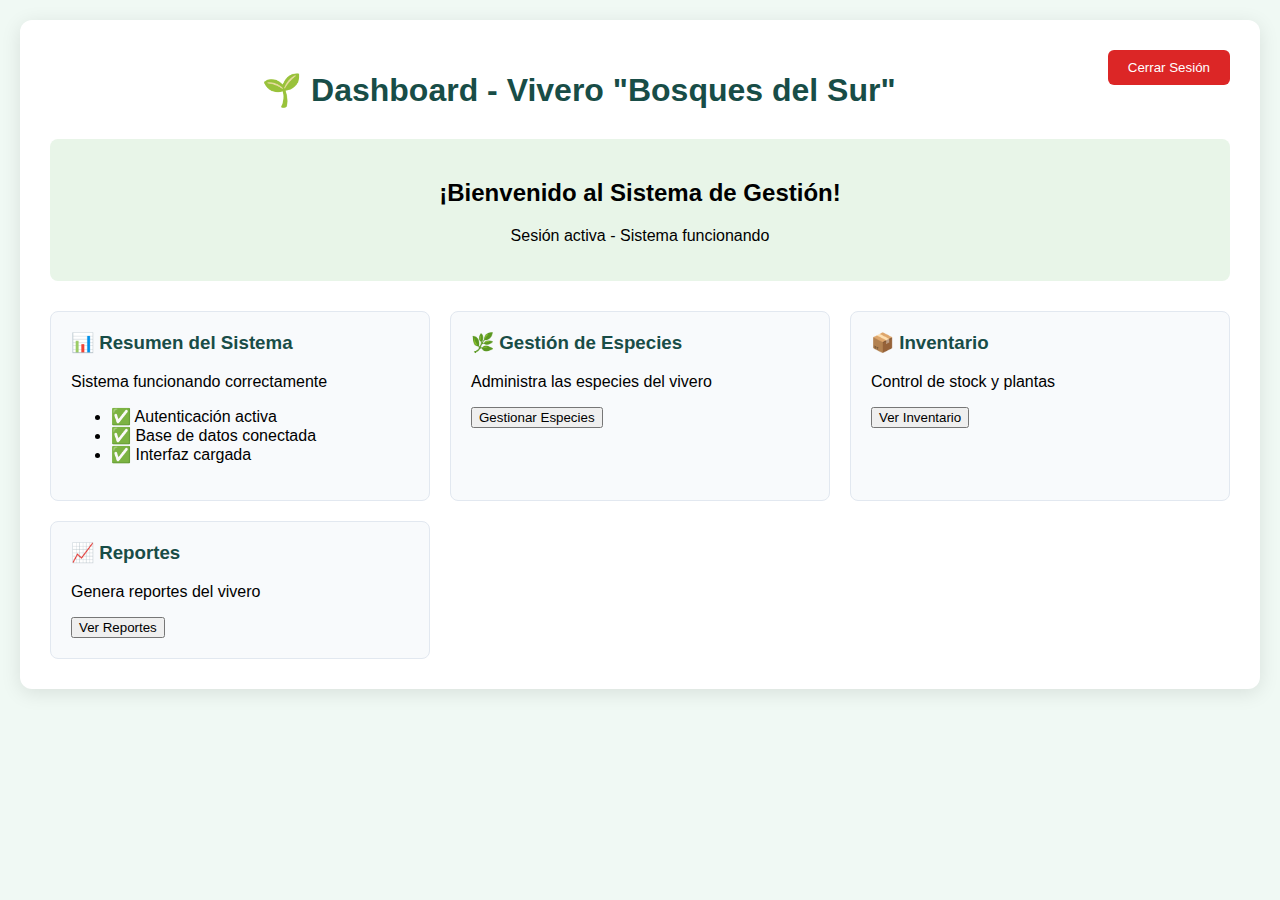
<file: Sistema_Gestion_Vivero/frontend/html/dashboard.html>
<!DOCTYPE html>
<html lang="es">
<head>
  <meta charset="UTF-8" />
  <meta name="viewport" content="width=device-width, initial-scale=1.0" />
  <title>Dashboard - Vivero Bosques del Sur</title>
  <style>
    body { 
      font-family: Arial, sans-serif; 
      background: #f0f9f4; 
      margin: 0; 
      padding: 20px; 
    }
    .container { 
      max-width: 1200px; 
      margin: 0 auto; 
      background: white; 
      padding: 30px; 
      border-radius: 12px; 
      box-shadow: 0 4px 20px rgba(0,0,0,0.1); 
    }
    h1 { color: #184d47; text-align: center; margin-bottom: 30px; }
    .welcome { 
      background: #e8f5e8; 
      padding: 20px; 
      border-radius: 8px; 
      margin-bottom: 30px; 
      text-align: center; 
    }
    .logout-btn { 
      background: #dc2626; 
      color: white; 
      padding: 10px 20px; 
      border: none; 
      border-radius: 6px; 
      cursor: pointer; 
      float: right; 
    }
    .logout-btn:hover { background: #b91c1c; }
    .grid { 
      display: grid; 
      grid-template-columns: repeat(auto-fit, minmax(300px, 1fr)); 
      gap: 20px; 
      margin-top: 30px; 
    }
    .card { 
      background: #f8fafc; 
      padding: 20px; 
      border-radius: 8px; 
      border: 1px solid #e2e8f0; 
    }
    .card h3 { color: #184d47; margin-top: 0; }
  </style>
</head>
<body>
  <div class="container">
    <button class="logout-btn" onclick="logout()">Cerrar Sesión</button>
    <h1>🌱 Dashboard - Vivero "Bosques del Sur"</h1>
    
    <div class="welcome">
      <h2>¡Bienvenido al Sistema de Gestión!</h2>
      <p id="user-welcome">Usuario logueado correctamente</p>
    </div>

    <div class="grid">
      <div class="card">
        <h3>📊 Resumen del Sistema</h3>
        <p>Sistema funcionando correctamente</p>
        <ul>
          <li>✅ Autenticación activa</li>
          <li>✅ Base de datos conectada</li>
          <li>✅ Interfaz cargada</li>
        </ul>
      </div>

      <div class="card">
        <h3>🌿 Gestión de Especies</h3>
        <p>Administra las especies del vivero</p>
        <button onclick="alert('Funcionalidad en desarrollo')">Gestionar Especies</button>
      </div>

      <div class="card">
        <h3>📦 Inventario</h3>
        <p>Control de stock y plantas</p>
        <button onclick="alert('Funcionalidad en desarrollo')">Ver Inventario</button>
      </div>

      <div class="card">
        <h3>📈 Reportes</h3>
        <p>Genera reportes del vivero</p>
        <button onclick="alert('Funcionalidad en desarrollo')">Ver Reportes</button>
      </div>
    </div>
  </div>

  <script>
    // Verificar si hay sesión activa
    function checkSession() {
      // Por ahora solo mostrar que está logueado
      const userWelcome = document.getElementById('user-welcome');
      userWelcome.textContent = 'Sesión activa - Sistema funcionando';
    }

    function logout() {
      if (confirm('¿Está seguro que desea cerrar sesión?')) {
        // Limpiar cualquier dato de sesión local
        localStorage.clear();
        sessionStorage.clear();
        
        // Redirigir al login
        window.location.href = 'login.html';
      }
    }

    // Verificar sesión al cargar
    checkSession();
  </script>
</body>
</html>
</file>
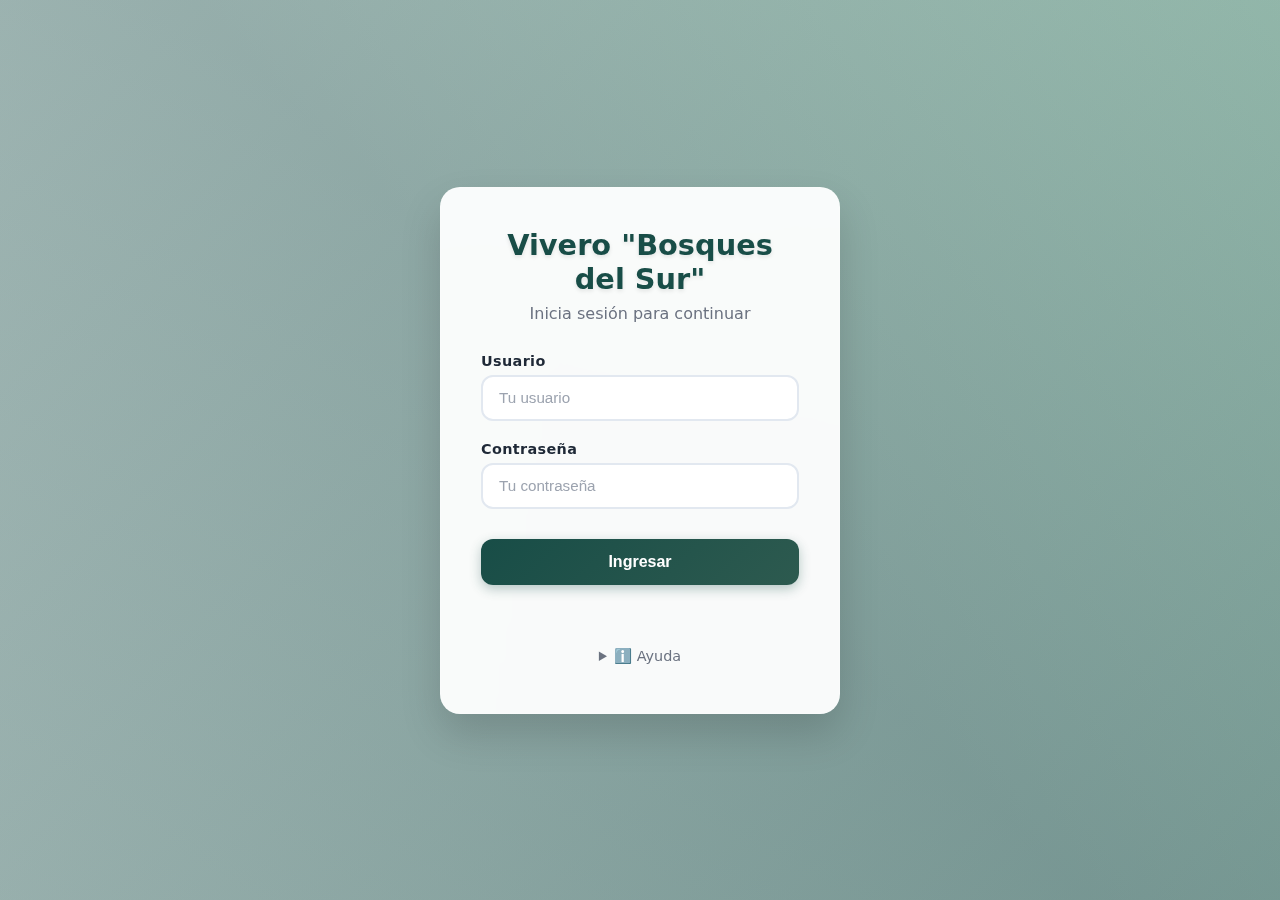
<file: Sistema_Gestion_Vivero/frontend/html/login.html>
<!DOCTYPE html>
<html lang="es">
<head>
  <meta charset="UTF-8" />
  <meta name="viewport" content="width=device-width, initial-scale=1.0" />
  <title>Ingresar - Vivero Bosques del Sur</title>
  <link rel="stylesheet" href="../css/styles.css" />
  <script type="module" src="../js/auth.js"></script>
</head>
<body class="center-screen login-bg">
  <div class="login-container">
    <div class="login-card">
      <div class="login-header">
        <h1>Vivero "Bosques del Sur"</h1>
        <p class="muted">Inicia sesión para continuar</p>
      </div>

      <form id="login-form" autocomplete="off" class="login-form">
        <div class="form-group">
          <label for="username">Usuario</label>
          <input id="username" name="username" placeholder="Tu usuario" autocomplete="off" />
        </div>

        <div class="form-group">
          <label for="password">Contraseña</label>
          <input id="password" name="password" type="password" placeholder="Tu contraseña" autocomplete="new-password" />
        </div>

        <button type="submit" class="login-btn">Ingresar</button>
        <div id="login-msg" class="login-msg muted"></div>
      </form>

      <div class="login-help">
        <details>
          <summary class="help-toggle">ℹ️ Ayuda</summary>
          <div class="help-content">
            <p><strong>Usuarios por defecto:</strong></p>
            <div class="credentials">
              <div><code>admin</code> / <code>admin</code></div>
              <div><code>tecnico1</code> / <code>tecnico</code></div>
              <div><code>logistica</code> / <code>logistica</code></div>
            </div>
          </div>
        </details>
      </div>
    </div>
  </div>
</body>
</html>
</file>
<file: Sistema_Gestion_Vivero/frontend/css/styles.css>
/* =========================================
   Sistema de Gestión de Vivero - Styles
   Secciones:
   1) Variables y Reset
   2) Base (estructura)
   3) Componentes
   4) Formularios
   5) Tablas
   6) Utilidades
   ========================================= */

/* 1) Variables y Reset */
:root{
  --bg:#f6f7f9;
  --card:#ffffff;
  --muted:#6b7280;
  --text:#1f2937;
  --primary:#184d47;
  --accent:#0ea5e9;
  --border:#e5e7eb;
  /* Tipografía y radios */
  --fs-xs:12px;
  --fs-sm:13px;
  --fs-base:14px;
  --fs-lg:16px;
  --fs-xl:20px;
  --radius:8px;
}

*{
  box-sizing:border-box
}

body{
  margin:0;
  background:var(--bg);
  color:var(--text);
  font-family:Inter,system-ui,Segoe UI,Roboto,Arial,sans-serif
}

/* Fondo específico para la página de login: imagen de plantas */
body.login-bg {
  margin: 0;
  padding: 0;
  min-height: 100vh;
  /* Fondo con imagen de vivero y overlay */
  background:
    linear-gradient(135deg, rgba(24, 77, 71, 0.3) 0%, rgba(24, 77, 71, 0.5) 100%),
    url('https://images.unsplash.com/photo-1416879595882-3373a0480b5b?auto=format&fit=crop&w=1920&q=80');
  background-size: cover;
  background-position: center;
  background-repeat: no-repeat;
  background-attachment: fixed;
  position: relative;
}

body.login-bg::before {
  content: '';
  position: absolute;
  top: 0;
  left: 0;
  right: 0;
  bottom: 0;
  background: linear-gradient(45deg,
    rgba(24, 77, 71, 0.1) 0%,
    rgba(24, 77, 71, 0.2) 50%,
    rgba(34, 197, 94, 0.1) 100%);
  pointer-events: none;
}

/* 2) Base (estructura) */
header{
  background:var(--primary);
  color:#fff;
  padding:12px 16px
}
nav{
   display:flex;
   gap:12px;
   padding:16px 20px;
   background: linear-gradient(135deg, #f8fafc 0%, #e2e8f0 100%);
   border-radius: 12px;
   margin-bottom: 20px;
   box-shadow: 0 2px 8px rgba(0,0,0,0.06);
   flex-wrap:wrap;
   border: 1px solid var(--border);
}

nav button{
   border:1px solid var(--border);
   background: linear-gradient(135deg, #ffffff 0%, #f8fafc 100%);
   padding:10px 16px;
   border-radius:10px;
   cursor:pointer;
   color:var(--text);
   font-weight: 500;
   transition: all 0.3s ease;
   box-shadow: 0 2px 4px rgba(0,0,0,0.05);
}

nav button:hover {
   background: linear-gradient(135deg, #f1f5f9 0%, #e2e8f0 100%);
   transform: translateY(-1px);
   box-shadow: 0 4px 8px rgba(0,0,0,0.1);
}

nav button.active{
   background: linear-gradient(135deg, var(--primary) 0%, #2d5a4f 100%);
   color:#fff;
   border-color:var(--primary);
   box-shadow: 0 4px 12px rgba(24, 77, 71, 0.3);
   transform: translateY(-1px);
}

main{
  padding:16px
}

section{
   display:none;
   background:var(--card);
   border-radius:16px;
   padding:20px;
   box-shadow:0 4px 20px rgba(0,0,0,0.08);
   margin-bottom: 24px;
   border: 1px solid var(--border);
   position: relative;
   overflow: hidden;
}

section::before {
   content: '';
   position: absolute;
   top: 0;
   left: 0;
   right: 0;
   height: 4px;
   background: linear-gradient(90deg, var(--primary) 0%, #2d5a4f 100%);
}

section.active{
  display:block
}

  .grid{
  display:grid;
  gap:16px;
  grid-template-columns:repeat(auto-fit,minmax(280px,1fr));
  margin-bottom: 20px;
}

.card{
   border:1px solid var(--border);
   border-radius:12px;
   padding:16px;
   background:var(--card);
   box-shadow: 0 2px 8px rgba(0,0,0,0.1);
   transition: box-shadow 0.3s ease;
}

.card:hover {
   box-shadow: 0 4px 16px rgba(0,0,0,0.15);
}

.container{
  max-width:1200px;
  margin-inline:auto;
  padding-inline:16px
}

/* 3) Componentes */
fieldset{
  border:1px solid var(--border);
  border-radius:12px;
  padding:16px;
  margin:16px 0;
  background:#fff;
  box-shadow: 0 2px 8px rgba(0,0,0,0.05);
}

legend{
  padding:0 8px;
  color:var(--primary);
  font-weight: 600;
  font-size: 0.9rem;
}

label{
  display:block;
  font-size:13px;
  font-weight: 600;
  color:#374151;
  margin:8px 0 6px;
  letter-spacing: 0.025em;
}

input,select,textarea{
   width:100%;
   max-width: 100%;
   padding:10px 14px;
   border:2px solid #e2e8f0;
   border-radius:10px;
   background:#fff;
   font-size: 14px;
   transition: all 0.3s ease;
   box-sizing: border-box;
}

input:focus,select:focus,textarea:focus {
   border-color: var(--primary);
   box-shadow: 0 0 0 3px rgba(24, 77, 71, 0.1);
   outline: none;
}

input:focus-visible,select:focus-visible,textarea:focus-visible{
  outline:2px solid var(--accent);
  outline-offset:2px
}

textarea{
  min-height:72px
}

.row{
  display:grid;
  grid-template-columns: repeat(auto-fit, minmax(200px, 1fr));
  gap:16px;
  margin-bottom: 16px;
}

.row > div {
  min-width: 0; /* Permite que los elementos se encojan */
}

.actions{
  display:flex;
  align-items:center;
  justify-content: flex-start;
  gap:12px;
  margin-top:16px;
  flex-wrap: wrap;
}

.actions button {
  flex: 0 0 auto;
  min-width: 120px;
  max-width: 200px;
}

button{
   background: linear-gradient(135deg, var(--primary) 0%, #2d5a4f 100%);
   color:#fff;
   border:0;
   border-radius:8px;
   padding:10px 16px;
   cursor:pointer;
   font-weight: 500;
   transition: all 0.3s ease;
   box-shadow: 0 2px 4px rgba(0,0,0,0.1);
}

button:hover {
   background: linear-gradient(135deg, #2d5a4f 0%, #1a3d36 100%);
   transform: translateY(-1px);
   box-shadow: 0 4px 8px rgba(0,0,0,0.15);
}

button:active {
   transform: translateY(0);
   box-shadow: 0 2px 4px rgba(0,0,0,0.1);
}

button:hover{
  filter:brightness(1.05)
}

button:focus-visible{
  outline:2px solid var(--accent);
  outline-offset:2px
}

.badge{
  display:inline-block;
  background:var(--accent);
  color:#fff;border-radius:999px;
  padding:.125rem .5rem;
  font-size:12px
}

/* 4) Tablas */
table{
  width:100%;
  border-collapse:collapse;
  margin-top:16px;
  font-size:14px;
  border-radius: 8px;
  overflow: hidden;
  box-shadow: 0 2px 8px rgba(0,0,0,0.05);
}

th,td{
  padding:12px 8px;
  border-bottom:1px solid var(--border);
  text-align:left;
  vertical-align: middle;
}

th {
  background: linear-gradient(135deg, #f8fafc 0%, #e2e8f0 100%);
  font-weight: 600;
  color: var(--text);
  font-size: 13px;
  text-transform: uppercase;
  letter-spacing: 0.025em;
}

tbody tr:hover {
  background: rgba(24, 77, 71, 0.02);
}

.muted{
  color:var(--muted)
}

.success{
  color:#0a9955
}

.error{
  color:#c00000
}
/* 5) Utilidades */
.center-screen{
  display:grid;
  place-items:center;
  min-height:100vh
}

.elevated{
  box-shadow:0 4px 20px rgba(0,0,0,0.08)
}

.w-420{
  width:min(420px,92vw)
}

.mt-8{
  margin-top:8px
}

.mt-12{
  margin-top:12px
}

.p-20{
  padding:20px
}

.rounded-12{
  border-radius:12px
}

.w-full{
  width:100%
}

.kpi-number{
  font-size:28px;
  font-weight:700
}

.text-center{
  text-align:center
}

.text-right{
  text-align:right
}

.hidden{
  display:none !important
}

.sr-only{
  position:absolute;
  width:1px;
  height:1px;
  padding:0;
  margin:-1px;
  overflow:hidden;
  clip:rect(0,0,0,0);
  white-space:nowrap;
  border:0
}

.grid-2{
  display:grid;
  grid-template-columns:repeat(2,1fr);
  gap:12px
}

.grid-auto{
  display:grid;
  grid-auto-flow:column;
  gap:12px
}

.text-xs{
  font-size:var(--fs-xs)
}

.text-sm{
  font-size:var(--fs-sm)
}

.text-base{
  font-size:var(--fs-base)
}

.text-lg{
  font-size:var(--fs-lg)
}

.text-xl{
  font-size:var(--fs-xl)
}

.btn{
  background:var(--primary);
  color:#fff;
  border:0;
  border-radius:var(--radius);
  padding:8px 12px;
  cursor:pointer
}

.btn-outline{
  background:transparent;
  color:var(--primary);
  border:1px solid var(--primary);
  border-radius:var(--radius);
  padding:8px 12px;
  cursor:pointer
}

.btn-ghost{
  background:transparent;
  color:var(--text);
  border:1px solid transparent;
  border-radius:var(--radius);
  padding:8px 12px;
  cursor:pointer
}

.is-loading{
  opacity:.7;
  pointer-events:none
}

/* Responsive helpers */
@media (max-width: 640px){
  .row{
    grid-template-columns:1fr
  }
}

/* Theme: Dark mode */
body.theme-dark{
  --bg:#0f172a;
  --card:#111827;
  --muted:#9ca3af;
  --text:#e5e7eb;
  --primary:#10b981;
  --accent:#38bdf8;
  --border:#1f2937;
}

/* User info in header */
header {
  background: var(--primary);
  color: #fff;
  padding: 12px 16px;
}

.header-container {
  display: flex;
  justify-content: space-between;
  align-items: center;
  width: 100%;
}

.header-title h1 {
  margin: 0;
}

.user-info {
  display: flex;
  align-items: center;
  gap: 16px;
}

#user-name {
  font-weight: bold;
}

/* Contenedor de acciones de usuario */
.user-actions {
  display: flex;
  align-items: center;
  gap: 8px;
}

/* Botón de logout profesional */
.btn-logout {
  background: linear-gradient(135deg, var(--primary) 0%, #2d5a4f 100%);
  border: 1px solid var(--primary);
  border-radius: var(--radius);
  padding: 8px 16px;
  font-size: var(--fs-sm);
  font-weight: 500;
  color: white;
  cursor: pointer;
  display: inline-flex;
  align-items: center;
  gap: 6px;
  transition: all 0.3s ease;
  box-shadow: 0 2px 4px rgba(0, 0, 0, 0.1);
  position: relative;
  overflow: hidden;
}

.btn-logout:hover {
  background: linear-gradient(135deg, #2d5a4f 0%, #1a3d36 100%);
  border-color: #1a3d36;
  transform: translateY(-1px);
  box-shadow: 0 4px 8px rgba(0, 0, 0, 0.15);
}

.btn-logout:active {
  transform: translateY(0);
  box-shadow: 0 2px 4px rgba(0, 0, 0, 0.1);
}

.btn-logout:focus {
  outline: 2px solid var(--accent);
  outline-offset: 2px;
}

.btn-logout:disabled {
  background: linear-gradient(135deg, #9ca3af 0%, #6b7280 100%);
  border-color: #9ca3af;
  cursor: not-allowed;
  opacity: 0.7;
  transform: none;
}

/* Icono de logout */
.logout-icon {
  font-size: 16px;
  display: flex;
  align-items: center;
  justify-content: center;
  transition: transform 0.3s ease;
}

.btn-logout:hover .logout-icon {
  transform: rotate(15deg);
}

/* Texto de logout */
.logout-text {
  font-weight: 500;
  letter-spacing: 0.025em;
}

/* Efecto de carga */
.btn-logout.loading .logout-icon::before {
  content: '⏳';
  animation: spin 1s linear infinite;
}

@keyframes spin {
  from { transform: rotate(0deg); }
  to { transform: rotate(360deg); }
}

/* Estados adicionales */
.btn-logout.success {
  background: linear-gradient(135deg, #10b981 0%, #059669 100%);
  border-color: #10b981;
}

.btn-logout.error {
  background: linear-gradient(135deg, #ef4444 0%, #dc2626 100%);
  border-color: #ef4444;
  animation: shake 0.5s ease-in-out;
}

@keyframes shake {
  0%, 100% { transform: translateX(0); }
  25% { transform: translateX(-5px); }
  75% { transform: translateX(5px); }
}

.btn-back-login {
  background-color: #6c757d;
  color: white;
  border: 1px solid #6c757d;
  border-radius: var(--radius);
  padding: 6px 12px;
  font-size: 14px;
  text-decoration: none;
  display: inline-block;
  transition: background-color 0.2s ease;
  margin-left: 10px;
}

.btn-back-login:hover {
  background-color: #5a6268;
  border-color: #545b62;
  color: white;
}

/* ===== LOGIN PAGE STYLES ===== */
.login-container {
  display: flex;
  align-items: center;
  justify-content: center;
  min-height: 100vh;
  padding: 20px;
}

.login-card {
  background: rgba(255, 255, 255, 0.95);
  backdrop-filter: blur(10px);
  border-radius: 20px;
  padding: 40px;
  box-shadow: 0 20px 40px rgba(0, 0, 0, 0.15);
  border: 1px solid rgba(255, 255, 255, 0.2);
  max-width: 400px;
  width: 100%;
  animation: fadeInUp 0.6s ease-out;
}

@keyframes fadeInUp {
  from {
    opacity: 0;
    transform: translateY(30px);
  }
  to {
    opacity: 1;
    transform: translateY(0);
  }
}

.login-header {
  text-align: center;
  margin-bottom: 30px;
}

.login-header h1 {
  font-size: 1.8rem;
  font-weight: 700;
  color: var(--primary);
  margin: 0 0 8px 0;
  text-shadow: 0 2px 4px rgba(0, 0, 0, 0.1);
}

.login-header .muted {
  font-size: 1rem;
  color: var(--muted);
  margin: 0;
  font-weight: 400;
}

.login-form {
  margin-bottom: 20px;
}

.form-group {
  margin-bottom: 20px;
}

.form-group label {
  display: block;
  font-size: 0.9rem;
  font-weight: 600;
  color: var(--text);
  margin-bottom: 6px;
}

.form-group input {
  width: 100%;
  padding: 12px 16px;
  border: 2px solid #e2e8f0;
  border-radius: 12px;
  font-size: 1rem;
  background: #ffffff;
  transition: all 0.3s ease;
  box-sizing: border-box;
}

.form-group input:focus {
  border-color: var(--primary);
  box-shadow: 0 0 0 3px rgba(24, 77, 71, 0.1);
  outline: none;
}

.form-group input::placeholder {
  color: #9ca3af;
  font-size: 0.95rem;
}

.login-btn {
  width: 100%;
  background: linear-gradient(135deg, var(--primary) 0%, #2d5a4f 100%);
  color: white;
  border: none;
  border-radius: 12px;
  padding: 14px 20px;
  font-size: 1rem;
  font-weight: 600;
  cursor: pointer;
  transition: all 0.3s ease;
  box-shadow: 0 4px 12px rgba(24, 77, 71, 0.3);
  margin-top: 10px;
}

.login-btn:hover {
  background: linear-gradient(135deg, #2d5a4f 0%, #1a3d36 100%);
  transform: translateY(-2px);
  box-shadow: 0 6px 20px rgba(24, 77, 71, 0.4);
}

.login-btn:active {
  transform: translateY(0);
  box-shadow: 0 2px 8px rgba(24, 77, 71, 0.3);
}

.login-msg {
  margin-top: 15px;
  padding: 10px;
  border-radius: 8px;
  text-align: center;
  font-size: 0.9rem;
  font-weight: 500;
}

.login-msg.error {
  background: #fef2f2;
  color: #dc2626;
  border: 1px solid #fecaca;
}

.login-msg.success {
  background: #f0fdf4;
  color: #16a34a;
  border: 1px solid #bbf7d0;
}

.login-help {
  margin-top: 20px;
  text-align: center;
}

.help-toggle {
  background: none;
  border: none;
  color: var(--muted);
  cursor: pointer;
  font-size: 0.9rem;
  padding: 8px 12px;
  border-radius: 8px;
  transition: all 0.3s ease;
  font-weight: 500;
}

.help-toggle:hover {
  background: rgba(24, 77, 71, 0.1);
  color: var(--primary);
}

.help-content {
  margin-top: 15px;
  padding: 15px;
  background: #f8fafc;
  border-radius: 12px;
  border: 1px solid #e2e8f0;
}

.help-content p {
  margin: 0 0 10px 0;
  font-size: 0.9rem;
  font-weight: 600;
  color: var(--text);
}

.credentials {
  display: flex;
  flex-direction: column;
  gap: 6px;
}

.credentials div {
  background: white;
  padding: 8px 12px;
  border-radius: 8px;
  border: 1px solid #e2e8f0;
  font-size: 0.85rem;
  text-align: center;
  font-family: 'Courier New', monospace;
}

.credentials div:hover {
  background: #f0f9ff;
  border-color: var(--primary);
}

/* Responsive Login */
@media (max-width: 480px) {
  .login-card {
    padding: 30px 20px;
    margin: 20px;
    max-width: none;
    width: calc(100% - 40px);
  }

  .login-header h1 {
    font-size: 1.5rem;
  }

  .form-group input {
    font-size: 16px; /* Previene zoom en iOS */
  }

  .login-btn {
    padding: 16px 20px;
    font-size: 1.1rem;
  }
}

/* =========================================
   7) Diseño Responsivo
   ========================================= */

/* Dispositivos móviles pequeños (320px - 480px) */
@media (max-width: 480px) {
  /* Login Page */
  .login-bg h1 {
    font-size: 1.5rem; /* 24px */
    line-height: 1.2;
  }

  .login-bg .muted {
    font-size: 0.9rem; /* 14.4px */
  }

  .card.w-420 {
    width: 95%;
    max-width: 350px;
    margin: 20px auto;
  }

  /* Header */
  header {
    padding: 16px 12px;
  }

  .header-container {
    flex-direction: column;
    text-align: center;
    gap: 12px;
  }

  .header-title h1 {
    font-size: 1.2rem;
    margin: 0;
  }

  .user-info {
    flex-direction: column;
    gap: 8px;
  }

  .btn-back-login {
    margin-left: 0;
    margin-top: 8px;
  }

  .btn-logout {
    width: auto;
    min-width: 140px;
    max-width: 200px;
    padding: 8px 16px;
  }

  /* Navigation */
  nav {
    flex-direction: column;
    gap: 6px;
    padding: 8px;
  }

  nav button {
    width: auto;
    max-width: 200px;
    text-align: center;
    padding: 10px 12px;
    font-size: 0.9rem;
  }

  /* Main Content */
  main {
    padding: 12px 8px;
  }

  section {
    padding: 12px;
    border-radius: 8px;
  }

  /* Grids */
  .grid {
    grid-template-columns: 1fr;
    gap: 12px;
  }

  .grid.grid-2 {
    grid-template-columns: 1fr;
  }

  .grid.grid-3 {
    grid-template-columns: 1fr;
  }

  .grid.grid-4 {
    grid-template-columns: 1fr;
  }

  /* Forms */
  .row {
    flex-direction: column;
    gap: 0;
  }

  .row > div {
    width: 100%;
    max-width: none;
  }

  input, select, textarea {
    font-size: 16px; /* Previene zoom en iOS */
    padding: 10px 8px;
  }

  label {
    font-size: 0.9rem;
    margin-bottom: 4px;
  }

  /* Tables */
  table {
    font-size: 0.8rem;
  }

  th, td {
    padding: 6px 4px;
    white-space: nowrap;
    overflow: hidden;
    text-overflow: ellipsis;
    max-width: 100px;
  }

  /* KPI Numbers */
  .kpi-number {
    font-size: 1.8rem;
  }

  /* Actions */
  .actions {
    flex-direction: column;
    gap: 8px;
  }

  .actions button {
    width: auto;
    min-width: 120px;
    max-width: 200px;
  }

  /* Cards */
  .card {
    margin-bottom: 12px;
  }

  h2, h3 {
    font-size: 1.1rem;
    margin-bottom: 12px;
  }

  h2 {
    font-size: 1.3rem;
    font-weight: 700;
    color: var(--primary);
    margin: 0 0 16px 0;
  }

  h3 {
    font-size: 1.1rem;
    font-weight: 600;
    color: var(--text);
    margin: 16px 0 12px 0;
  }

  /* Desktop styles for headings */
  h2 {
    font-size: 1.5rem;
    font-weight: 700;
    color: var(--primary);
    margin: 0 0 20px 0;
    position: relative;
    padding-left: 16px;
  }

  h2::before {
    content: '';
    position: absolute;
    left: 0;
    top: 50%;
    transform: translateY(-50%);
    width: 4px;
    height: 24px;
    background: linear-gradient(135deg, var(--primary) 0%, #2d5a4f 100%);
    border-radius: 2px;
  }

  h3 {
    font-size: 1.25rem;
    font-weight: 600;
    color: var(--text);
    margin: 20px 0 16px 0;
    border-bottom: 2px solid #e2e8f0;
    padding-bottom: 8px;
  }
}

/* Dispositivos móviles medianos y tablets (481px - 768px) */
@media (min-width: 481px) and (max-width: 768px) {
  /* Header */
  header {
    padding: 14px 16px;
  }

  .header-title h1 {
    font-size: 1.4rem;
  }

  .user-info {
    gap: 12px;
  }

  .btn-back-login {
    margin-left: 8px;
  }

  /* Navigation */
  nav {
    flex-wrap: wrap;
    gap: 8px;
    padding: 10px 12px;
  }

  nav button {
    padding: 8px 12px;
    font-size: 0.9rem;
    flex: 1 1 calc(50% - 8px);
    min-width: 120px;
  }

  /* Main Content */
  main {
    padding: 14px 12px;
  }

  section {
    padding: 14px;
  }

  /* Grids */
  .grid {
    grid-template-columns: 1fr 1fr;
    gap: 14px;
  }

  .grid.grid-3 {
    grid-template-columns: 1fr 1fr;
  }

  .grid.grid-4 {
    grid-template-columns: 1fr 1fr;
  }

  /* Forms */
  .row {
    gap: 12px;
  }

  /* Tables */
  table {
    font-size: 0.85rem;
  }

  th, td {
    padding: 8px 6px;
  }

  /* KPI Numbers */
  .kpi-number {
    font-size: 2rem;
  }
}

/* Tablets grandes y laptops pequeñas (769px - 1024px) */
@media (min-width: 769px) and (max-width: 1024px) {
  /* Header */
  header {
    padding: 16px 20px;
  }

  header h1 {
    font-size: 1.6rem;
  }

  /* Navigation */
  nav {
    gap: 8px;
    padding: 12px 16px;
  }

  nav button {
    padding: 10px 14px;
    font-size: 0.95rem;
  }

  /* Main Content */
  main {
    padding: 20px 16px;
  }

  section {
    padding: 20px;
  }

  /* Grids */
  .grid {
    grid-template-columns: repeat(auto-fit, minmax(280px, 1fr));
    gap: 16px;
  }

  .grid.grid-2 {
    grid-template-columns: 1fr 1fr;
  }

  .grid.grid-3 {
    grid-template-columns: repeat(3, 1fr);
  }

  .grid.grid-4 {
    grid-template-columns: repeat(2, 1fr);
  }

  /* Tables */
  table {
    font-size: 0.9rem;
  }

  th, td {
    padding: 10px 8px;
  }
}

/* Dispositivos grandes (1025px y superiores) */
@media (min-width: 1025px) {
  /* Navigation optimizado para muchas opciones */
  nav {
    flex-wrap: wrap;
    gap: 6px;
  }

  nav button {
    padding: 8px 12px;
    font-size: 0.9rem;
    white-space: nowrap;
  }

  /* Grids optimizados */
  .grid.grid-4 {
    grid-template-columns: repeat(4, 1fr);
  }

  .grid.grid-3 {
    grid-template-columns: repeat(3, 1fr);
  }
}

/* Orientación específica para móviles */
@media (max-width: 768px) and (orientation: landscape) {
  header {
    padding: 8px 12px;
  }

  .header-container {
    flex-direction: row;
  }

  .header-title h1 {
    font-size: 1rem;
  }

  .user-info {
    flex-direction: row;
    gap: 8px;
  }

  .btn-back-login {
    margin-left: 6px;
  }

  .btn-logout {
    padding: 4px 8px;
    font-size: 0.8rem;
  }

  nav {
    flex-direction: row;
    overflow-x: auto;
    /* Smooth scrolling for iOS Safari (progressive enhancement) */
    -webkit-overflow-scrolling: touch;
    /* Thin scrollbar for Firefox (progressive enhancement) */
    scrollbar-width: thin;
  }

  nav button {
    min-width: 80px;
    padding: 6px 8px;
    font-size: 0.8rem;
  }
}

/* High DPI displays */
@media (-webkit-min-device-pixel-ratio: 2), (min-resolution: 192dpi) {
  body {
    -webkit-font-smoothing: antialiased;
    -moz-osx-font-smoothing: grayscale;
  }

  .card {
    box-shadow: 0 1px 3px rgba(0,0,0,0.1);
  }
}

/* Footer styles */
footer {
  background: var(--primary);
  color: #fff;
  padding: 16px;
  margin-top: 32px;
}

.footer-content {
  display: flex;
  justify-content: center;
  align-items: center;
}

/* Footer responsive styles */
@media (max-width: 480px) {
  footer {
    padding: 12px 8px;
    margin-top: 24px;
  }

  .footer-content {
    flex-direction: column;
    gap: 8px;
  }

  .btn-back-login {
    width: auto;
    min-width: 120px;
    max-width: 180px;
    text-align: center;
    margin-left: 0;
  }
}

@media (min-width: 481px) and (max-width: 768px) {
  footer {
    padding: 14px 12px;
    margin-top: 28px;
  }
}

/* Print styles */
@media print {
  header, nav, footer, .actions, button {
    display: none !important;
  }

  body {
    background: white !important;
    color: black !important;
  }

  section {
    display: block !important;
    box-shadow: none !important;
    border: 1px solid #ccc !important;
    page-break-inside: avoid;
  }

  table {
    page-break-inside: avoid;
  }
}
</file>
